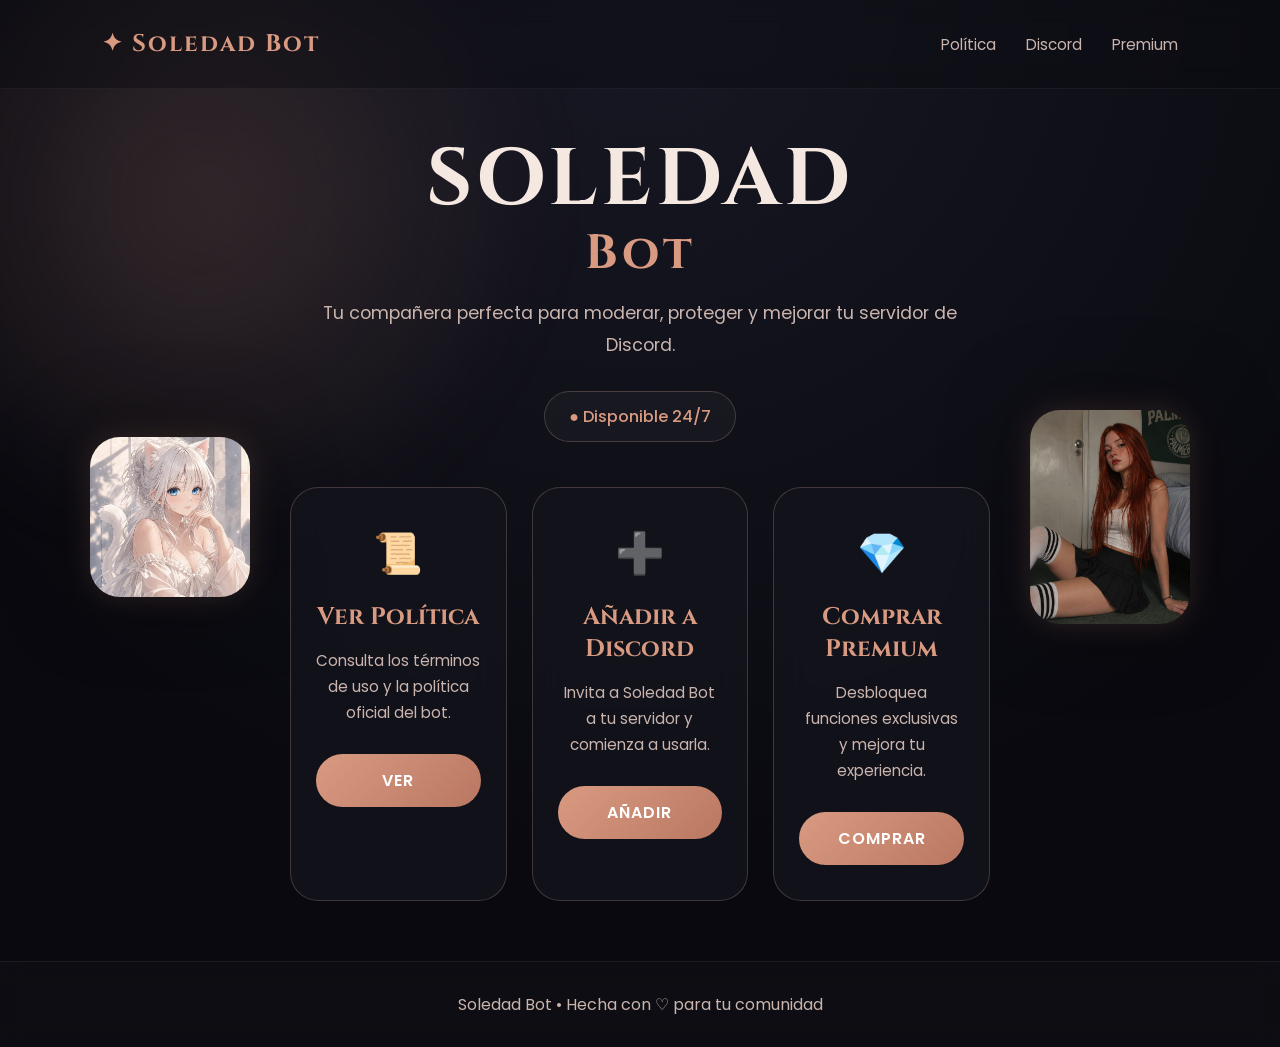
<file: index.html>
<!DOCTYPE html>
<html lang="es">
<head>
    <meta charset="UTF-8" />
    <meta name="viewport" content="width=device-width, initial-scale=1.0" />
    <title>Soledad Bot</title>

    <link rel="preconnect" href="https://fonts.googleapis.com">
    <link rel="preconnect" href="https://fonts.gstatic.com" crossorigin>
    <link href="https://fonts.googleapis.com/css2?family=Cinzel:wght@400;600;700&family=Poppins:wght@300;400;500;600&display=swap" rel="stylesheet">

    <link rel="stylesheet" href="index.css" />
</head>
<body>

    <div class="background-glow"></div>

    <header class="navbar">
        <div class="logo">
            ✦ Soledad Bot
        </div>

        <nav>
            <a href="#politica">Política</a>
            <a href="#discord">Discord</a>
            <a href="#premium">Premium</a>
        </nav>
    </header>

    <main class="hero">

        <div class="anime-side">
            <img src="anime.jpeg" alt="Anime Girl">
        </div>

        <section class="center-content">

            <h1>
                SOLEDAD <span>Bot</span>
            </h1>

            <p>
                Tu compañera perfecta para moderar,
                proteger y mejorar tu servidor de Discord.
            </p>

            <div class="status">
                ● Disponible 24/7
            </div>

            <div class="cards">

                <div class="card" id="politica">
                    <div class="icon">📜</div>

                    <h2>Ver Política</h2>

                    <p>
                        Consulta los términos de uso
                        y la política oficial del bot.
                    </p>

                    <a href="politica.html" target="_blank" rel="noopener noreferrer" class="btn" style="text-decoration: none; display: inline-block; text-align: center;">
                        VER
                    </a>
                </div>

                <div class="card" id="discord">
                    <div class="icon">➕</div>

                    <h2>Añadir a Discord</h2>

                    <p>
                        Invita a Soledad Bot a tu
                        servidor y comienza a usarla.
                    </p>

                    <a href="https://discord.com/oauth2/authorize?client_id=766405066860527688&permissions=8&integration_type=0&scope=bot" target="_blank" rel="noopener noreferrer" class="btn" style="text-decoration: none; display: inline-block; text-align: center;">
                        AÑADIR
                    </a>
                </div>

                <div class="card" id="premium">
                    <div class="icon">💎</div>

                    <h2>Comprar Premium</h2>

                    <p>
                        Desbloquea funciones exclusivas
                        y mejora tu experiencia.
                    </p>

                    <a href="premium.html" target="_blank" rel="noopener noreferrer" class="btn" style="text-decoration: none; display: inline-block; text-align: center;">
                        COMPRAR
                    </a>
                </div>

            </div>

        </section>

        <div class="real-side">
            <img src="girl.jpeg" alt="Soledad Girl">
        </div>

    </main>

    <footer>
        <p>
            Soledad Bot • Hecha con ♡ para tu comunidad
        </p>
    </footer>

    <script src="index.js"></script>
    <script>
        console.log('Página cargada correctamente');
    </script>

</body>
</html>
</file>
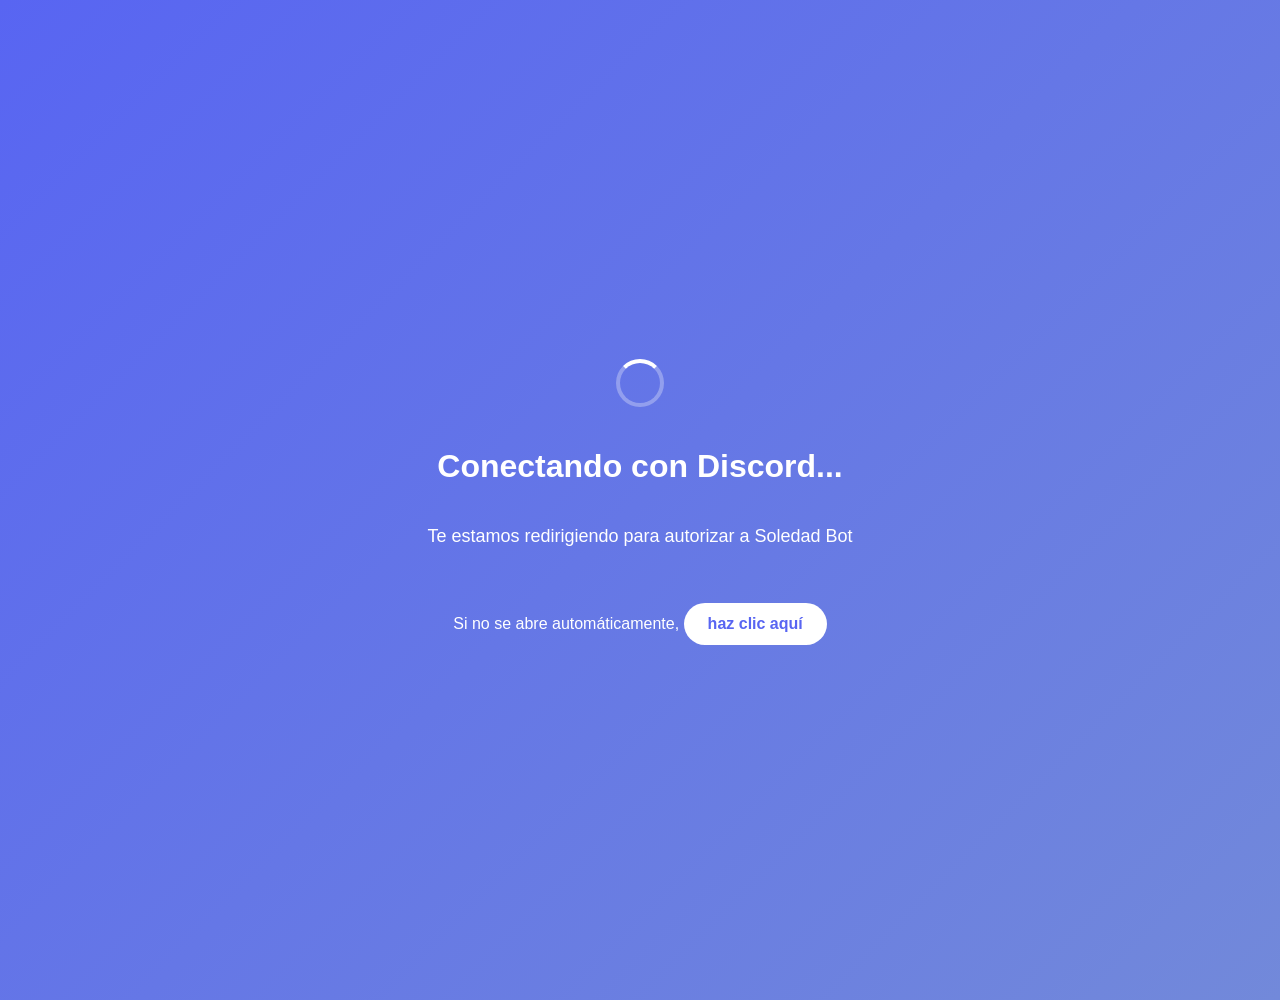
<file: discord-redirect.html>
<!DOCTYPE html>
<html lang="es">
<head>
    <meta charset="UTF-8">
    <meta name="viewport" content="width=device-width, initial-scale=1.0">
    <title>Redirigiendo a Discord...</title>
    <style>
        body {
            font-family: Arial, sans-serif;
            background: linear-gradient(135deg, #5865f2, #7289da);
            color: white;
            text-align: center;
            padding: 50px;
            margin: 0;
            min-height: 100vh;
            display: flex;
            flex-direction: column;
            justify-content: center;
            align-items: center;
        }
        .spinner {
            border: 4px solid rgba(255,255,255,0.3);
            border-top: 4px solid white;
            border-radius: 50%;
            width: 40px;
            height: 40px;
            animation: spin 1s linear infinite;
            margin: 20px auto;
        }
        @keyframes spin {
            0% { transform: rotate(0deg); }
            100% { transform: rotate(360deg); }
        }
        .message {
            font-size: 18px;
            margin: 20px 0;
        }
        .manual-link {
            background: white;
            color: #5865f2;
            padding: 12px 24px;
            border-radius: 25px;
            text-decoration: none;
            font-weight: bold;
            display: inline-block;
            margin-top: 20px;
        }
    </style>
</head>
<body>
    <div class="spinner"></div>
    <h1>Conectando con Discord...</h1>
    <p class="message">Te estamos redirigiendo para autorizar a Soledad Bot</p>
    <p>Si no se abre automáticamente, <a href="#" onclick="openDiscord()" class="manual-link">haz clic aquí</a></p>

    <script>
        function openDiscord() {
            window.location.href = 'https://discord.com/oauth2/authorize?client_id=766405066860527688&permissions=8&integration_type=0&scope=bot';
        }

        // Intentar abrir en nueva pestaña
        setTimeout(function() {
            try {
                const newWindow = window.open('https://discord.com/oauth2/authorize?client_id=766405066860527688&permissions=8&integration_type=0&scope=bot', '_blank');
                if (newWindow) {
                    // Si se abrió, cerrar esta página
                    window.close();
                } else {
                    // Si no se pudo abrir, redirigir en la misma pestaña
                    openDiscord();
                }
            } catch (e) {
                // Fallback: redirigir en la misma pestaña
                openDiscord();
            }
        }, 1000);
    </script>
</body>
</html>
</file>
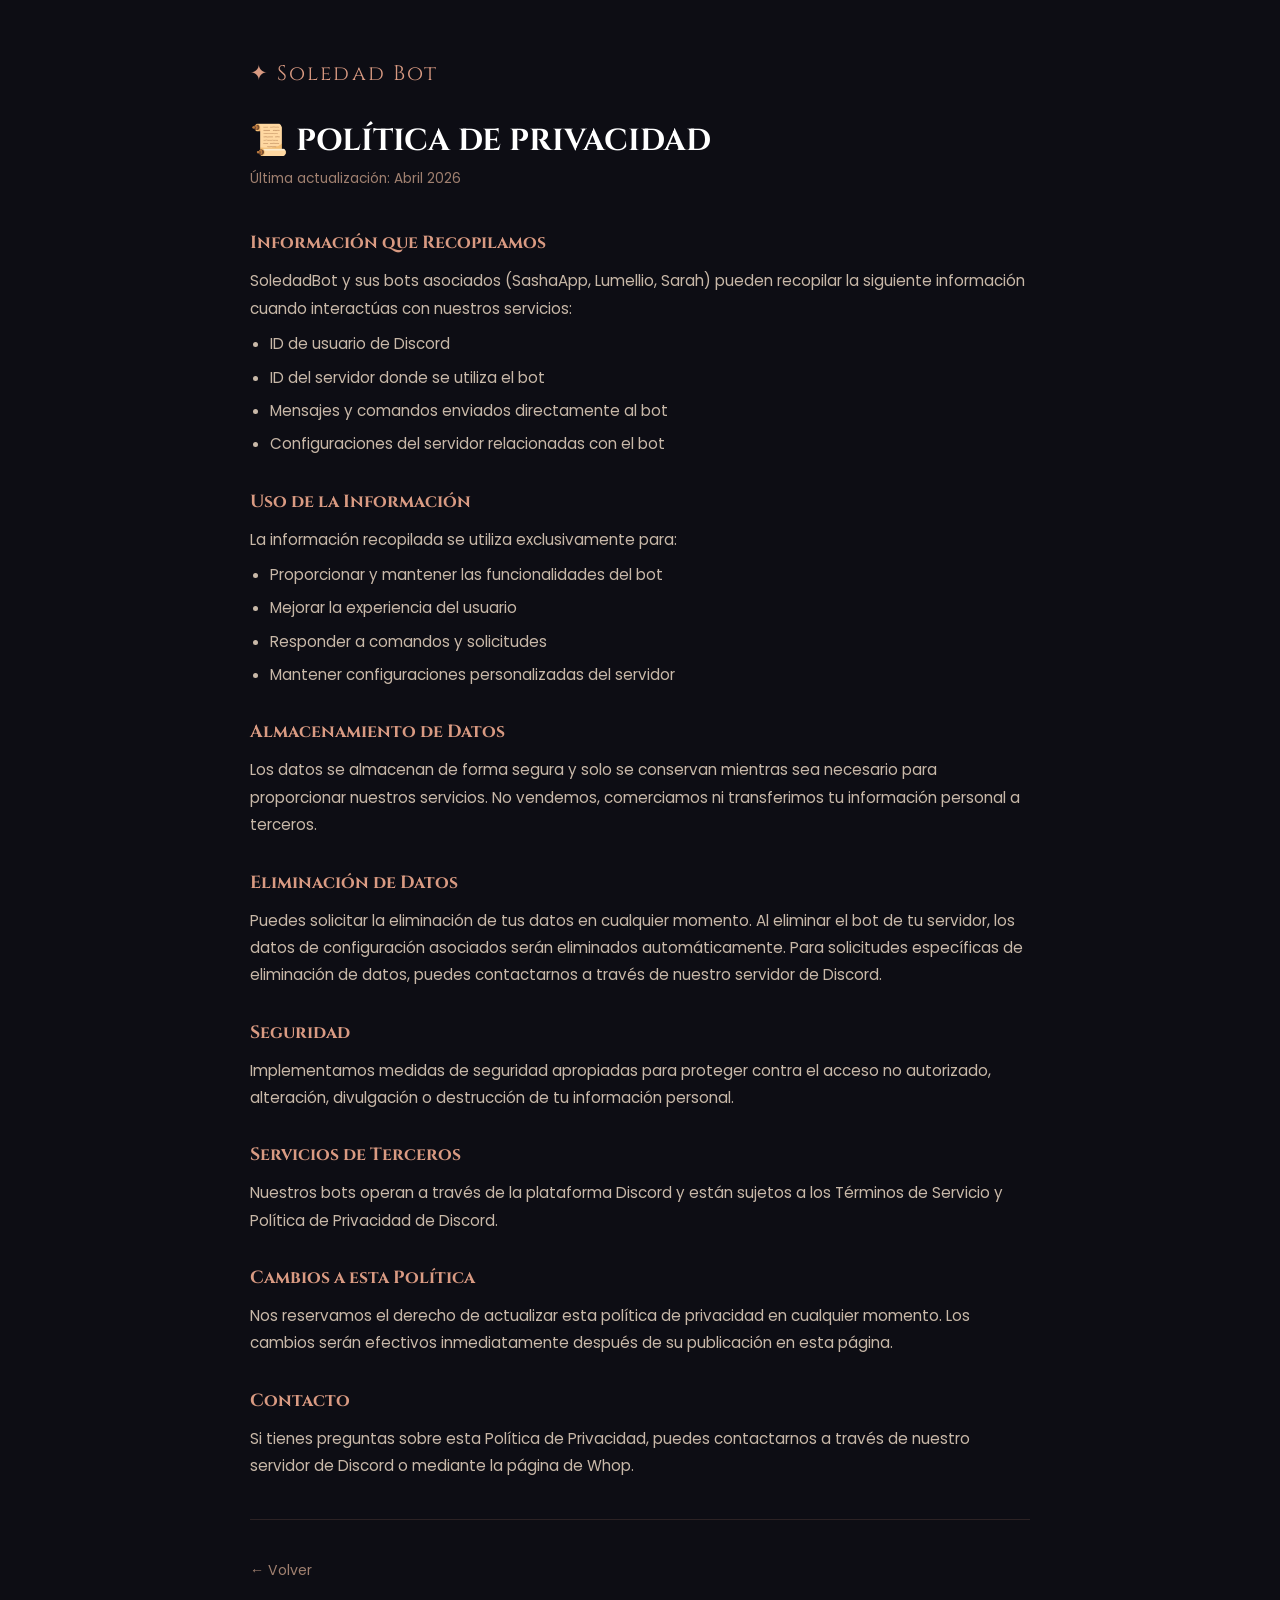
<file: politica.html>
<!DOCTYPE html>
<html lang="es">
<head>
    <meta charset="UTF-8" />
    <meta name="viewport" content="width=device-width, initial-scale=1.0" />
    <title>Soledad Bot — Política de Privacidad</title>
    <link rel="preconnect" href="https://fonts.googleapis.com">
    <link rel="preconnect" href="https://fonts.gstatic.com" crossorigin>
    <link href="https://fonts.googleapis.com/css2?family=Cinzel:wght@400;600;700&family=Poppins:wght@300;400;500;600&display=swap" rel="stylesheet">
    <style>
        *, *::before, *::after { box-sizing: border-box; margin: 0; padding: 0; }

        body {
            background: #0d0d14;
            color: #e8d5c4;
            font-family: 'Poppins', sans-serif;
            min-height: 100vh;
            padding: 60px 20px;
        }

        .container {
            max-width: 780px;
            margin: 0 auto;
        }

        .logo {
            font-family: 'Cinzel', serif;
            font-size: 1.3rem;
            color: #d99a82;
            letter-spacing: 0.1em;
            margin-bottom: 32px;
            display: block;
        }

        h1 {
            font-family: 'Cinzel', serif;
            font-size: 1.9rem;
            color: #fff;
            margin-bottom: 6px;
        }

        .updated {
            color: #a08070;
            font-size: 0.85rem;
            margin-bottom: 40px;
        }

        h2 {
            font-family: 'Cinzel', serif;
            font-size: 1.1rem;
            color: #d99a82;
            margin: 32px 0 12px;
        }

        p, li {
            font-size: 0.95rem;
            line-height: 1.8;
            color: #c8b8a8;
        }

        ul {
            padding-left: 20px;
            margin-top: 8px;
        }

        li { margin-bottom: 6px; }

        .divider {
            border: none;
            border-top: 1px solid rgba(217,154,130,0.15);
            margin: 40px 0 0;
        }

        .back-link {
            display: inline-block;
            margin-top: 40px;
            color: #a08070;
            text-decoration: none;
            font-size: 0.88rem;
            border-bottom: 1px solid transparent;
            transition: color 0.2s, border-color 0.2s;
        }
        .back-link:hover { color: #d99a82; border-color: #d99a82; }
    </style>
</head>
<body>
    <div class="container">
        <span class="logo">✦ Soledad Bot</span>

        <h1>📜 POLÍTICA DE PRIVACIDAD</h1>
        <p class="updated">Última actualización: Abril 2026</p>

        <h2>Información que Recopilamos</h2>
        <p>SoledadBot y sus bots asociados (SashaApp, Lumellio, Sarah) pueden recopilar la siguiente información cuando interactúas con nuestros servicios:</p>
        <ul>
            <li>ID de usuario de Discord</li>
            <li>ID del servidor donde se utiliza el bot</li>
            <li>Mensajes y comandos enviados directamente al bot</li>
            <li>Configuraciones del servidor relacionadas con el bot</li>
        </ul>

        <h2>Uso de la Información</h2>
        <p>La información recopilada se utiliza exclusivamente para:</p>
        <ul>
            <li>Proporcionar y mantener las funcionalidades del bot</li>
            <li>Mejorar la experiencia del usuario</li>
            <li>Responder a comandos y solicitudes</li>
            <li>Mantener configuraciones personalizadas del servidor</li>
        </ul>

        <h2>Almacenamiento de Datos</h2>
        <p>Los datos se almacenan de forma segura y solo se conservan mientras sea necesario para proporcionar nuestros servicios. No vendemos, comerciamos ni transferimos tu información personal a terceros.</p>

        <h2>Eliminación de Datos</h2>
        <p>Puedes solicitar la eliminación de tus datos en cualquier momento. Al eliminar el bot de tu servidor, los datos de configuración asociados serán eliminados automáticamente. Para solicitudes específicas de eliminación de datos, puedes contactarnos a través de nuestro servidor de Discord.</p>

        <h2>Seguridad</h2>
        <p>Implementamos medidas de seguridad apropiadas para proteger contra el acceso no autorizado, alteración, divulgación o destrucción de tu información personal.</p>

        <h2>Servicios de Terceros</h2>
        <p>Nuestros bots operan a través de la plataforma Discord y están sujetos a los Términos de Servicio y Política de Privacidad de Discord.</p>

        <h2>Cambios a esta Política</h2>
        <p>Nos reservamos el derecho de actualizar esta política de privacidad en cualquier momento. Los cambios serán efectivos inmediatamente después de su publicación en esta página.</p>

        <h2>Contacto</h2>
        <p>Si tienes preguntas sobre esta Política de Privacidad, puedes contactarnos a través de nuestro servidor de Discord o mediante la página de Whop.</p>

        <hr class="divider">
        <a href="javascript:window.close()" class="back-link">← Volver</a>
    </div>
</body>
</html>
</file>
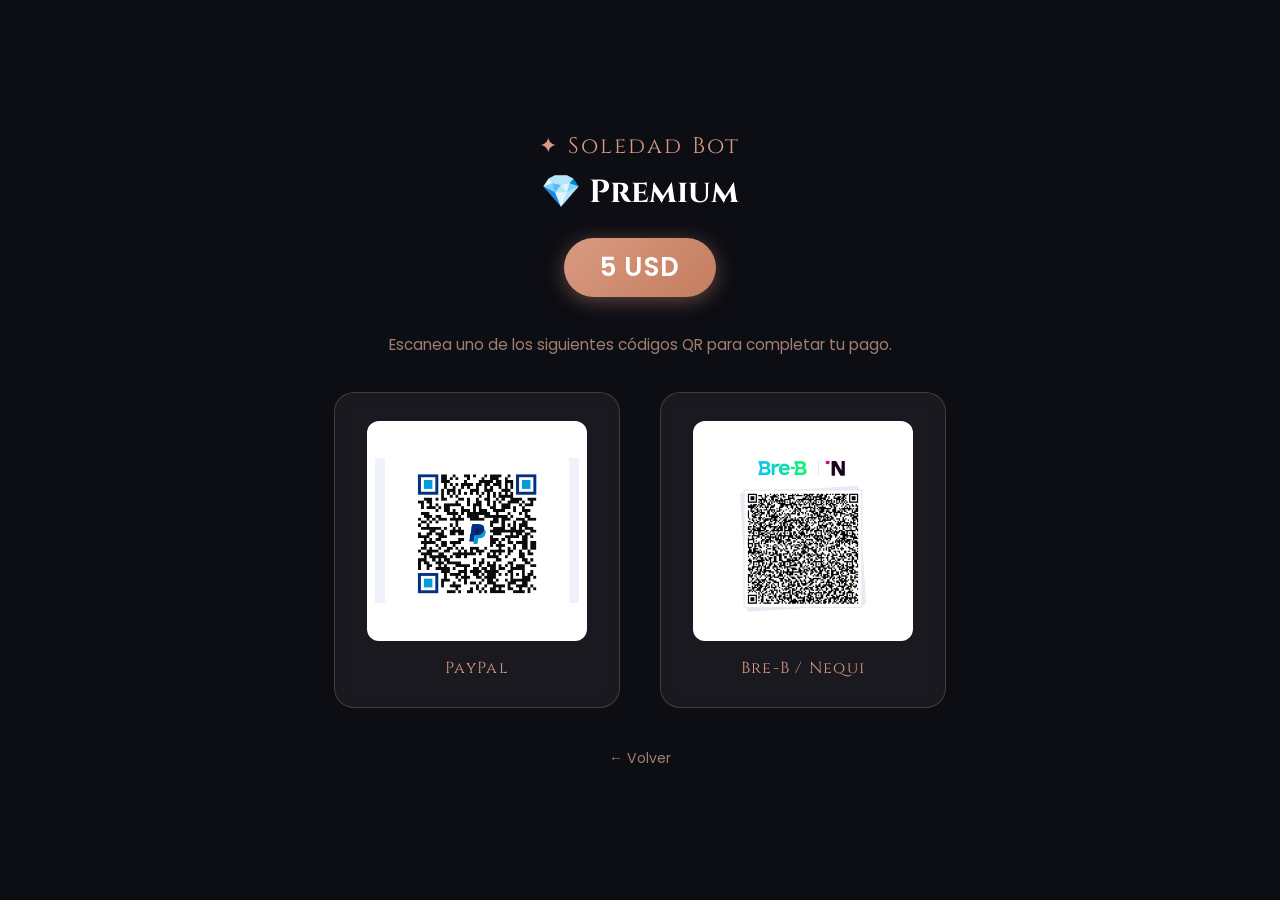
<file: premium.html>
<!DOCTYPE html>
<html lang="es">
<head>
    <meta charset="UTF-8" />
    <meta name="viewport" content="width=device-width, initial-scale=1.0" />
    <title>Soledad Bot — Premium</title>
    <link rel="preconnect" href="https://fonts.googleapis.com">
    <link rel="preconnect" href="https://fonts.gstatic.com" crossorigin>
    <link href="https://fonts.googleapis.com/css2?family=Cinzel:wght@400;600;700&family=Poppins:wght@300;400;500;600&display=swap" rel="stylesheet">
    <style>
        *, *::before, *::after { box-sizing: border-box; margin: 0; padding: 0; }

        body {
            background: #0d0d14;
            color: #e8d5c4;
            font-family: 'Poppins', sans-serif;
            min-height: 100vh;
            display: flex;
            flex-direction: column;
            align-items: center;
            justify-content: center;
            padding: 40px 20px;
        }

        .logo {
            font-family: 'Cinzel', serif;
            font-size: 1.4rem;
            color: #d99a82;
            letter-spacing: 0.1em;
            margin-bottom: 10px;
        }

        h1 {
            font-family: 'Cinzel', serif;
            font-size: 2rem;
            color: #fff;
            text-align: center;
            margin-bottom: 8px;
        }

        .price-badge {
            background: linear-gradient(135deg, #d99a82, #c47d5e);
            color: #fff;
            font-size: 1.6rem;
            font-weight: 600;
            padding: 10px 36px;
            border-radius: 50px;
            margin: 16px 0 36px;
            letter-spacing: 0.05em;
            box-shadow: 0 4px 20px rgba(217,154,130,0.4);
        }

        .subtitle {
            color: #a08070;
            margin-bottom: 36px;
            text-align: center;
            font-size: 0.95rem;
        }

        .qr-grid {
            display: flex;
            gap: 40px;
            flex-wrap: wrap;
            justify-content: center;
        }

        .qr-card {
            background: rgba(255,255,255,0.05);
            border: 1px solid rgba(217,154,130,0.25);
            border-radius: 20px;
            padding: 28px 32px;
            display: flex;
            flex-direction: column;
            align-items: center;
            gap: 16px;
            backdrop-filter: blur(8px);
        }

        .qr-card img {
            width: 220px;
            height: 220px;
            object-fit: contain;
            border-radius: 12px;
            background: #fff;
            padding: 8px;
        }

        .qr-label {
            font-family: 'Cinzel', serif;
            font-size: 1rem;
            color: #d99a82;
            letter-spacing: 0.08em;
        }

        .back-link {
            margin-top: 40px;
            color: #a08070;
            text-decoration: none;
            font-size: 0.88rem;
            border-bottom: 1px solid transparent;
            transition: color 0.2s, border-color 0.2s;
        }
        .back-link:hover { color: #d99a82; border-color: #d99a82; }
    </style>
</head>
<body>
    <div class="logo">✦ Soledad Bot</div>
    <h1>💎 Premium</h1>
    <div class="price-badge">5 USD</div>
    <p class="subtitle">Escanea uno de los siguientes códigos QR para completar tu pago.</p>

    <div class="qr-grid">
        <div class="qr-card">
            <img src="qr-paypal.jpeg" alt="QR PayPal">
            <span class="qr-label">PayPal</span>
        </div>
        <div class="qr-card">
            <img src="qr-breb.jpeg" alt="QR Bre-B / Nequi">
            <span class="qr-label">Bre-B / Nequi</span>
        </div>
    </div>

    <a href="javascript:window.close()" class="back-link">← Volver</a>
</body>
</html>
</file>
<file: index.css>
* {
    margin: 0;
    padding: 0;
    box-sizing: border-box;
}

:root {
    --bg: #09090f;
    --card: rgba(20, 20, 30, 0.75);
    --border: rgba(255, 210, 190, 0.2);
    --primary: #d99a82;
    --primary-hover: #efb39c;
    --text: #f5e8e1;
    --text-soft: #c9b5ae;
}

body {
    font-family: "Poppins", sans-serif;
    background: radial-gradient(circle at top, #181824, #09090f 70%);
    color: var(--text);
    overflow-x: hidden;
    min-height: 100vh;
    opacity: 0;
    transition: opacity 1s ease;
}

body.loaded {
    opacity: 1;
}

.background-glow {
    position: fixed;
    width: 700px;
    height: 700px;
    background: radial-gradient(
        circle,
        rgba(217, 154, 130, 0.18),
        transparent 70%
    );
    top: -150px;
    left: -150px;
    z-index: -1;
    pointer-events: none;
    filter: blur(40px);
    transition: transform 0.2s linear;
}

.navbar {
    width: 100%;
    display: flex;
    justify-content: space-between;
    align-items: center;
    padding: 28px 8%;
    position: fixed;
    top: 0;
    z-index: 1000;
    backdrop-filter: blur(12px);
    background: rgba(10, 10, 16, 0.4);
    border-bottom: 1px solid rgba(255,255,255,0.05);
}

.logo {
    font-family: "Cinzel", serif;
    font-size: 1.5rem;
    font-weight: 700;
    color: var(--primary);
    letter-spacing: 2px;
}

nav {
    display: flex;
    gap: 30px;
}

nav a {
    color: var(--text-soft);
    text-decoration: none;
    font-size: 0.95rem;
    transition: 0.3s;
}

nav a:hover {
    color: var(--primary);
}

.hero {
    min-height: 100vh;
    display: flex;
    align-items: center;
    justify-content: center;
    gap: 40px;
    padding: 140px 7% 60px;
    position: relative;
}

.anime-side img,
.real-side img {
    width: 320px;
    max-width: 100%;
    border-radius: 30px;
    object-fit: cover;
    box-shadow:
        0 0 30px rgba(217, 154, 130, 0.18),
        0 0 80px rgba(0,0,0,0.5);
    animation: float 4s ease-in-out infinite;
}

.real-side img {
    animation-delay: 2s;
}

.center-content {
    max-width: 700px;
    text-align: center;
}

.center-content h1 {
    font-family: "Cinzel", serif;
    font-size: 5rem;
    line-height: 1;
    margin-bottom: 20px;
    letter-spacing: 4px;
}

.center-content h1 span {
    display: block;
    color: var(--primary);
    font-size: 3rem;
    margin-top: 10px;
}

.center-content p {
    color: var(--text-soft);
    font-size: 1.1rem;
    line-height: 1.8;
    margin-bottom: 30px;
}

.status {
    display: inline-block;
    padding: 12px 24px;
    border: 1px solid var(--border);
    border-radius: 999px;
    margin-bottom: 45px;
    background: rgba(255,255,255,0.03);
    color: var(--primary);
    font-weight: 500;
}

.cards {
    display: grid;
    grid-template-columns: repeat(3, 1fr);
    gap: 25px;
}

.card {
    position: relative;
    background: var(--card);
    border: 1px solid var(--border);
    border-radius: 28px;
    padding: 35px 25px;
    overflow: hidden;
    backdrop-filter: blur(18px);
    transition: 0.35s;
}

.card::before {
    content: "";
    position: absolute;
    width: 200px;
    height: 200px;
    background: radial-gradient(
        circle,
        rgba(255,255,255,0.15),
        transparent 70%
    );
    left: calc(var(--x) - 100px);
    top: calc(var(--y) - 100px);
    opacity: 0;
    transition: opacity 0.2s;
}

.card:hover::before {
    opacity: 1;
}

.card:hover {
    transform: translateY(-8px);
    border-color: rgba(217,154,130,0.5);
    box-shadow:
        0 0 30px rgba(217,154,130,0.12);
}

.icon {
    font-size: 2.5rem;
    margin-bottom: 18px;
}

.card h2 {
    font-family: "Cinzel", serif;
    font-size: 1.5rem;
    margin-bottom: 15px;
    color: var(--primary);
}

.card p {
    font-size: 0.95rem;
    line-height: 1.7;
    margin-bottom: 28px;
}

.btn {
    border: none;
    outline: none;
    background: linear-gradient(
        135deg,
        var(--primary),
        #b97761
    );
    color: white;
    padding: 14px 30px;
    border-radius: 999px;
    font-weight: 600;
    cursor: pointer;
    transition: 0.3s;
    width: 100%;
    letter-spacing: 1px;
}

.btn:hover {
    transform: scale(1.04);
    background: linear-gradient(
        135deg,
        var(--primary-hover),
        #cf876d
    );
    box-shadow:
        0 0 25px rgba(217,154,130,0.35);
}

.btn.clicked {
    transform: scale(0.95);
}

.discord-link {
    display: inline-block;
    text-decoration: none;
    color: white;
}

footer {
    text-align: center;
    padding: 30px;
    color: var(--text-soft);
    border-top: 1px solid rgba(255,255,255,0.05);
    background: rgba(255,255,255,0.02);
    backdrop-filter: blur(10px);
}

@keyframes float {

    0% {
        transform: translateY(0px);
    }

    50% {
        transform: translateY(-10px);
    }

    100% {
        transform: translateY(0px);
    }

}

/* RESPONSIVE */

@media (max-width: 1200px) {

    .hero {
        flex-direction: column;
    }

    .anime-side img,
    .real-side img {
        width: 260px;
    }

}

@media (max-width: 950px) {

    .cards {
        grid-template-columns: 1fr;
    }

    .center-content h1 {
        font-size: 3.5rem;
    }

}

@media (max-width: 700px) {

    .navbar {
        flex-direction: column;
        gap: 15px;
    }

    nav {
        gap: 15px;
        flex-wrap: wrap;
        justify-content: center;
    }

    .center-content h1 {
        font-size: 2.7rem;
    }

    .center-content h1 span {
        font-size: 2rem;
    }

    .anime-side img,
    .real-side img {
        width: 210px;
    }

    .hero {
        padding-top: 180px;
    }

}
</file>
